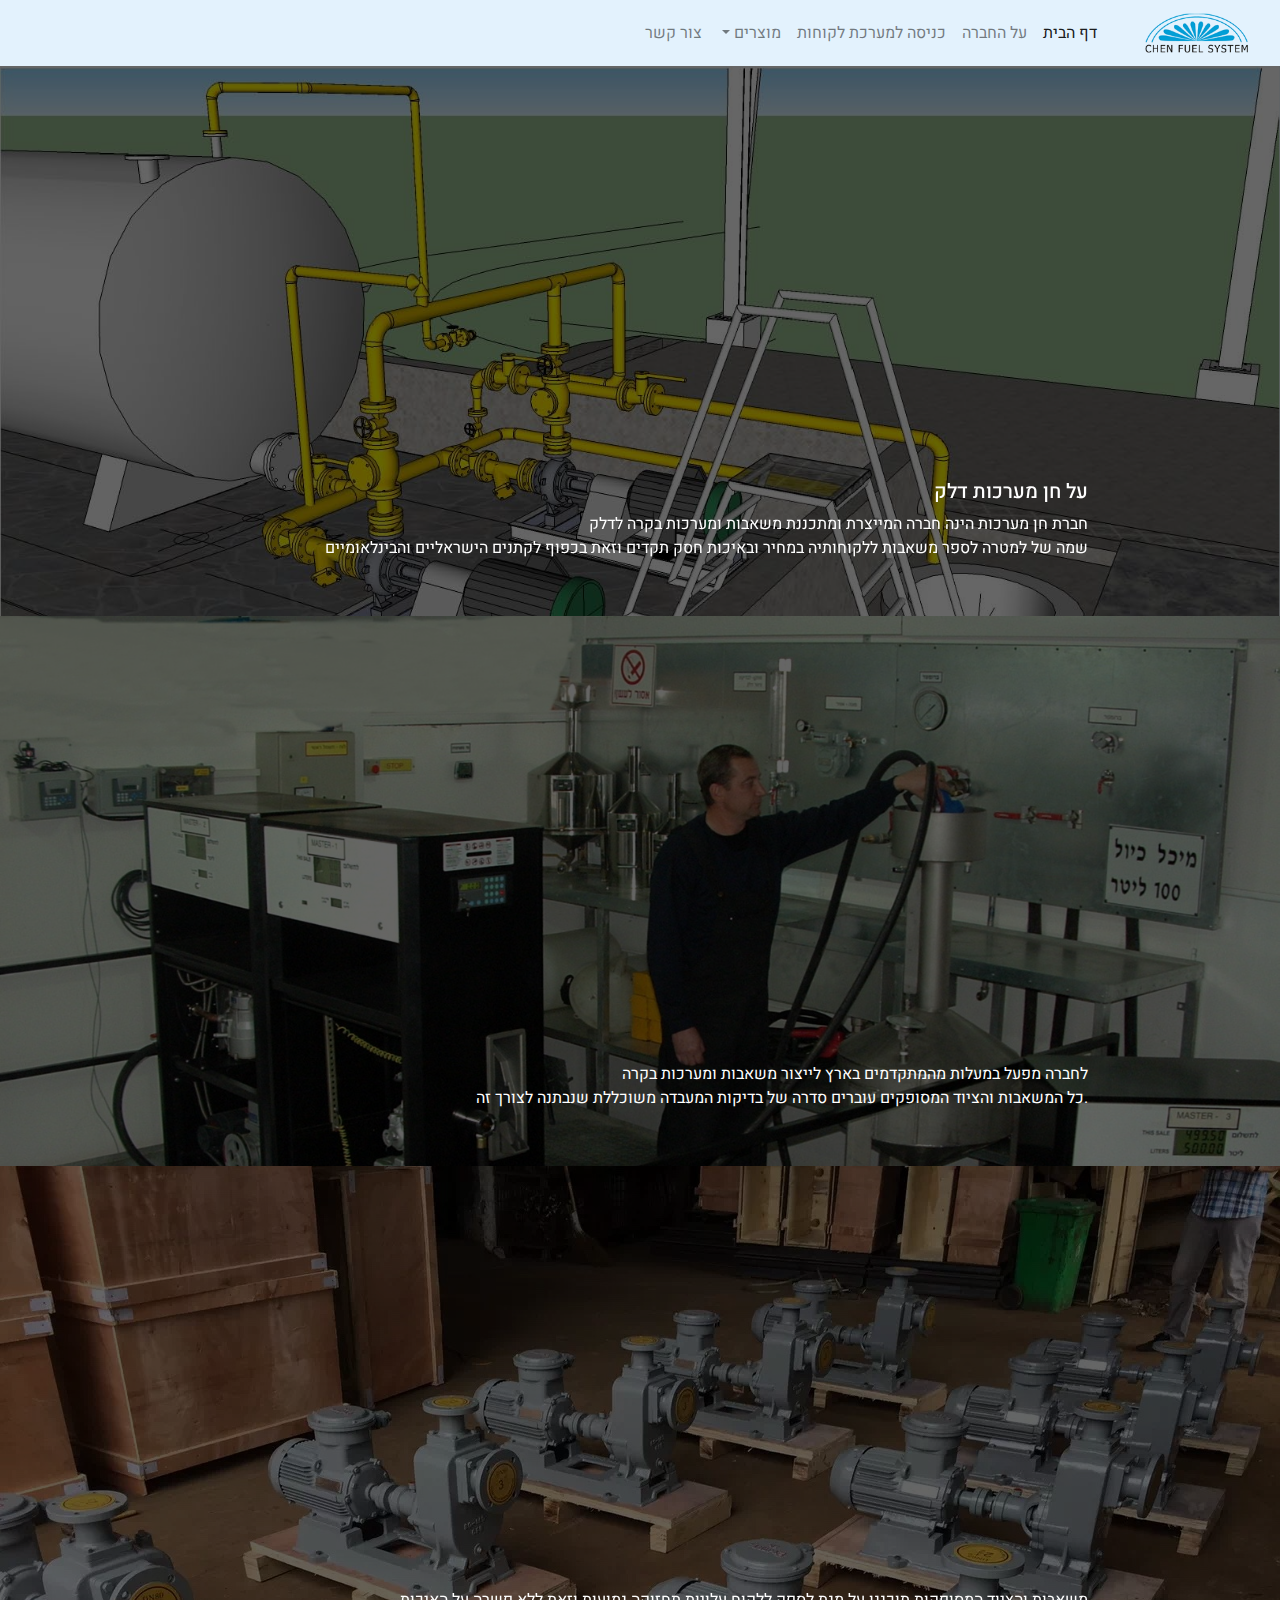
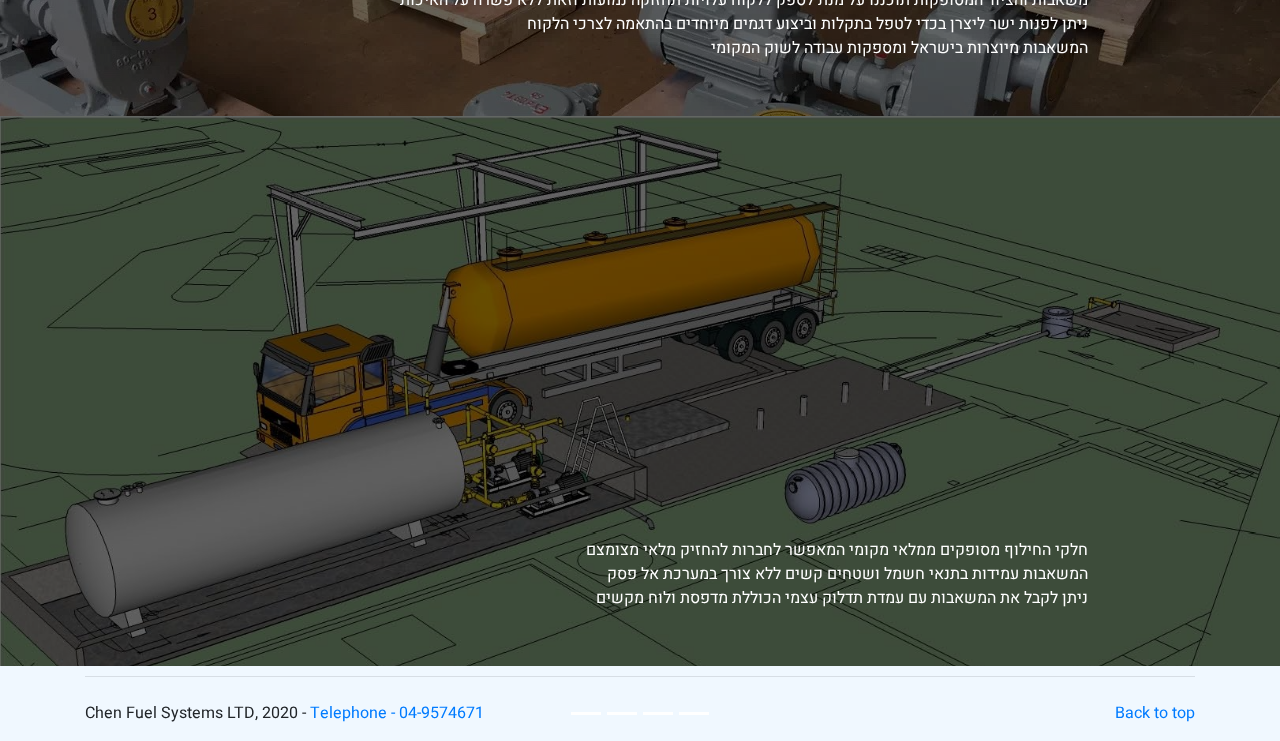
<file: about.html>
<!doctype html>
<html lang="en">
<head>
  <meta charset="utf-8">
  <title>Chen Fuel Systems LTD - Contact Us</title>
  <link rel="icon" href="source/images/cfsLogo.png">
  <meta name="description" content="des">
  <meta name="author" content="Chen Fuel Systems">
  <meta name="viewport" content="width=device-width, initial-scale=1, maximum-scale=1, user-scalable=no">
  <script src="https://code.jquery.com/jquery-3.3.1.slim.min.js" integrity="sha384-q8i/X+965DzO0rT7abK41JStQIAqVgRVzpbzo5smXKp4YfRvH+8abtTE1Pi6jizo" crossorigin="anonymous"></script>
  <script src="https://cdnjs.cloudflare.com/ajax/libs/popper.js/1.14.7/umd/popper.min.js" integrity="sha384-UO2eT0CpHqdSJQ6hJty5KVphtPhzWj9WO1clHTMGa3JDZwrnQq4sF86dIHNDz0W1" crossorigin="anonymous"></script>
  <script src="https://stackpath.bootstrapcdn.com/bootstrap/4.3.1/js/bootstrap.min.js" integrity="sha384-JjSmVgyd0p3pXB1rRibZUAYoIIy6OrQ6VrjIEaFf/nJGzIxFDsf4x0xIM+B07jRM" crossorigin="anonymous"></script>
  <link rel ="stylesheet" type="text/css" href="source/css/index.css">
  <link href="https://fonts.googleapis.com/css2?family=Heebo&display=swap" rel="stylesheet">
  <link rel="stylesheet" href="https://maxcdn.bootstrapcdn.com/bootstrap/4.0.0/css/bootstrap.min.css" integrity="sha384-Gn5384xqQ1aoWXA+058RXPxPg6fy4IWvTNh0E263XmFcJlSAwiGgFAW/dAiS6JXm" crossorigin="anonymous">
</head>
  <body style="background-color: aliceblue;">
    
    <main role = "main">
      <nav class="navbar navbar-expand-lg navbar navbar-light" style="background-color: #e3f2fd;">
         <button class="navbar-toggler" type="button" data-toggle="collapse" data-target="#navbarSupportedContent" aria-controls="navbarSupportedContent" aria-expanded="false" aria-label="Toggle navigation">
           <span class="navbar-toggler-icon"></span>
         </button>
         <div class="collapse navbar-collapse" id="navbarSupportedContent">
           <ul class="navbar-nav mr-auto w-100 order-3" style = "direction: rtl;" >
             <li class="nav-item active">
               <a class="nav-link" href="index.html">דף הבית <span class="sr-only">(current)</span></a>
             </li>
             <li class="nav-item">
               <a class="nav-link" href="about.html">על החברה</a>
             </li>
             <li class="nav-item">
               <a class="nav-link" href="http://www.vendterminal.com:18000/Fuel-System/login.aspx">כניסה למערכת לקוחות</a>
             </li>
             <li class="nav-item dropdown">
               <a class="nav-link dropdown-toggle" href="#" id="navbarDropdown" role="button" data-toggle="dropdown" aria-haspopup="true" aria-expanded="false">
                 מוצרים
               </a>
               <div class="dropdown-menu" aria-labelledby="navbarDropdown">
                <a class="dropdown-item" href="orihaPage.html">מיכלי אוריאה</a>
                <a class="dropdown-item" href="adBlue.html">מיכלי AdBlue</a>
                <a class="dropdown-item" href="fuelPumps.html">משאבות לדלק</a>
                <a class="dropdown-item" href="fuelPulley.html">גלגלות</a>
                <a class="dropdown-item" href="#">מיכלי אוריאה</a>
                 <div class="dropdown-divider"></div>
               </div>
             </li>
 
             <li class="nav-item">
               <a class="nav-link" href="contactHebrew.html">צור קשר</a>
             </li>
           </ul>
         </div>
         <a class="navbar-brand" href="#"><img src = "source/images/cfsLogo.png" style = "width: 200p; height: 40px;"></a>
       </nav>


       <div id="carouselExampleIndicators" class="carousel slide" data-ride="carousel">
        <ol class="carousel-indicators">
          <li data-target="#carouselExampleIndicators" data-slide-to="0" class="active"></li>
          <li data-target="#carouselExampleIndicators" data-slide-to="1"></li>
          <li data-target="#carouselExampleIndicators" data-slide-to="2"></li>
          <li data-target="#carouselExampleIndicators" data-slide-to="3"></li>
        </ol>
        <div class="carousel-inner">          
        <div class="carousel-item active">
          <div class="black-overlay"></div>
          <img class="d-block w-100" src="source/homeImages/pic1.png" style = " object-fit: cover;" alt="Second slide">
          <div class = "carousel-caption text-right d-md-block">
            <h5>על חן מערכות דלק</h5>
            <p>חברת חן מערכות הינה חברה המייצרת ומתכננת משאבות ומערכות בקרה לדלק<br>
            שמה של למטרה לספר משאבות ללקוחותיה במחיר ובאיכות חסק תקדים וזאת בכפוף לקתנים הישראליים והבינלאומיים
            </p>
          </div>
        </div>
        
        <div id="carouselExampleIndicators" class="carousel slide" data-ride="carousel">
          <ol class="carousel-indicators">
            <li data-target="#carouselExampleIndicators" data-slide-to="0" class="active"></li>
            <li data-target="#carouselExampleIndicators" data-slide-to="1"></li>
            <li data-target="#carouselExampleIndicators" data-slide-to="2"></li>
            <li data-target="#carouselExampleIndicators" data-slide-to="3"></li>
          </ol>
          <div class="carousel-inner">             
          <div class="carousel-item active">
            <div class="black-overlay"></div>
            <img class="d-block w-100" src="source/homeImages/pic6.jpg" style = " object-fit: cover;" alt="Second slide">
            <div class = "carousel-caption text-right d-md-block">
              <p>לחברה מפעל במעלות מהמתקדמים בארץ לייצור משאבות ומערכות בקרה<br>
              כל המשאבות והציוד המסופקים עוברים סדרה של בדיקות המעבדה משוכללת שנבתנה לצורך זה.
              </p>
            </div>
          </div>

          <div id="carouselExampleIndicators" class="carousel slide" data-ride="carousel">
            <ol class="carousel-indicators">
              <li data-target="#carouselExampleIndicators" data-slide-to="0" class="active"></li>
              <li data-target="#carouselExampleIndicators" data-slide-to="1"></li>
              <li data-target="#carouselExampleIndicators" data-slide-to="2"></li>
              <li data-target="#carouselExampleIndicators" data-slide-to="3"></li>
            </ol>
            <div class="carousel-inner">              
              <div class="carousel-item active">
                <div class="black-overlay"></div>
                <img class="d-block w-100" src="source/productPictures/FuelPumps/banner.JPG" style = " object-fit: cover;" alt="Second slide">
                <div class = "carousel-caption text-right d-md-block">
                  <p>משאבות והציוד המסופקות תוכננו על מנת לספק ללקוח עלויות תחזוקה נמועות וזאת ללא פשרה על האיכות<br>
                  ניתן לפנות ישר ליצרן בכדי לטפל בתקלות וביצוע דגמים מיוחדים בהתאמה לצרכי הלקוח<br>
                  המשאבות מיוצרות בישראל ומספקות עבודה לשוק המקומי
                  </p>
                </div>
            </div>
            <div id="carouselExampleIndicators" class="carousel slide" data-ride="carousel">
              <ol class="carousel-indicators">
                <li data-target="#carouselExampleIndicators" data-slide-to="0" class="active"></li>
                <li data-target="#carouselExampleIndicators" data-slide-to="1"></li>
                <li data-target="#carouselExampleIndicators" data-slide-to="2"></li>
                <li data-target="#carouselExampleIndicators" data-slide-to="3"></li>
              </ol>
              <div class="carousel-inner">              
                <div class="carousel-item active">
                  <div class="black-overlay"></div>
                  <img class="d-block w-100" src="source/homeImages/pic4.jpg" style = " object-fit: cover;" alt="Second slide">
                  <div class = "carousel-caption text-right d-md-block">
                    <p>חלקי החילוף מסופקים ממלאי מקומי המאפשר לחברות להחזיק מלאי מצומצם<br>
                    המשאבות עמידות בתנאי חשמל ושטחים קשים ללא צורך במערכת אל פסק<br>
                    ניתן לקבל את המשאבות עם עמדת תדלוק עצמי הכוללת מדפסת ולוח מקשים
                    </p>
                  </div>
            </div>
        
          <footer class="container" style="margin-top:10px ;" id = "webFooter">
            <hr class="featurette-divider mb-4">
            <p class="float-right">
              <a href ="#">Back to top</a>
            </p>
            <p>
              Chen Fuel Systems LTD, 2020 - 
              <a href = "tel:04-9574671">Telephone - 04-9574671</a>               
            </p>
        </div>
      </footer>
    </main>
    <style>
      body {
        font-family: 'Heebo', sans-serif;
      }
    </style>
  </body>
  <script src="source/index.js"></script>
</html>
</file>
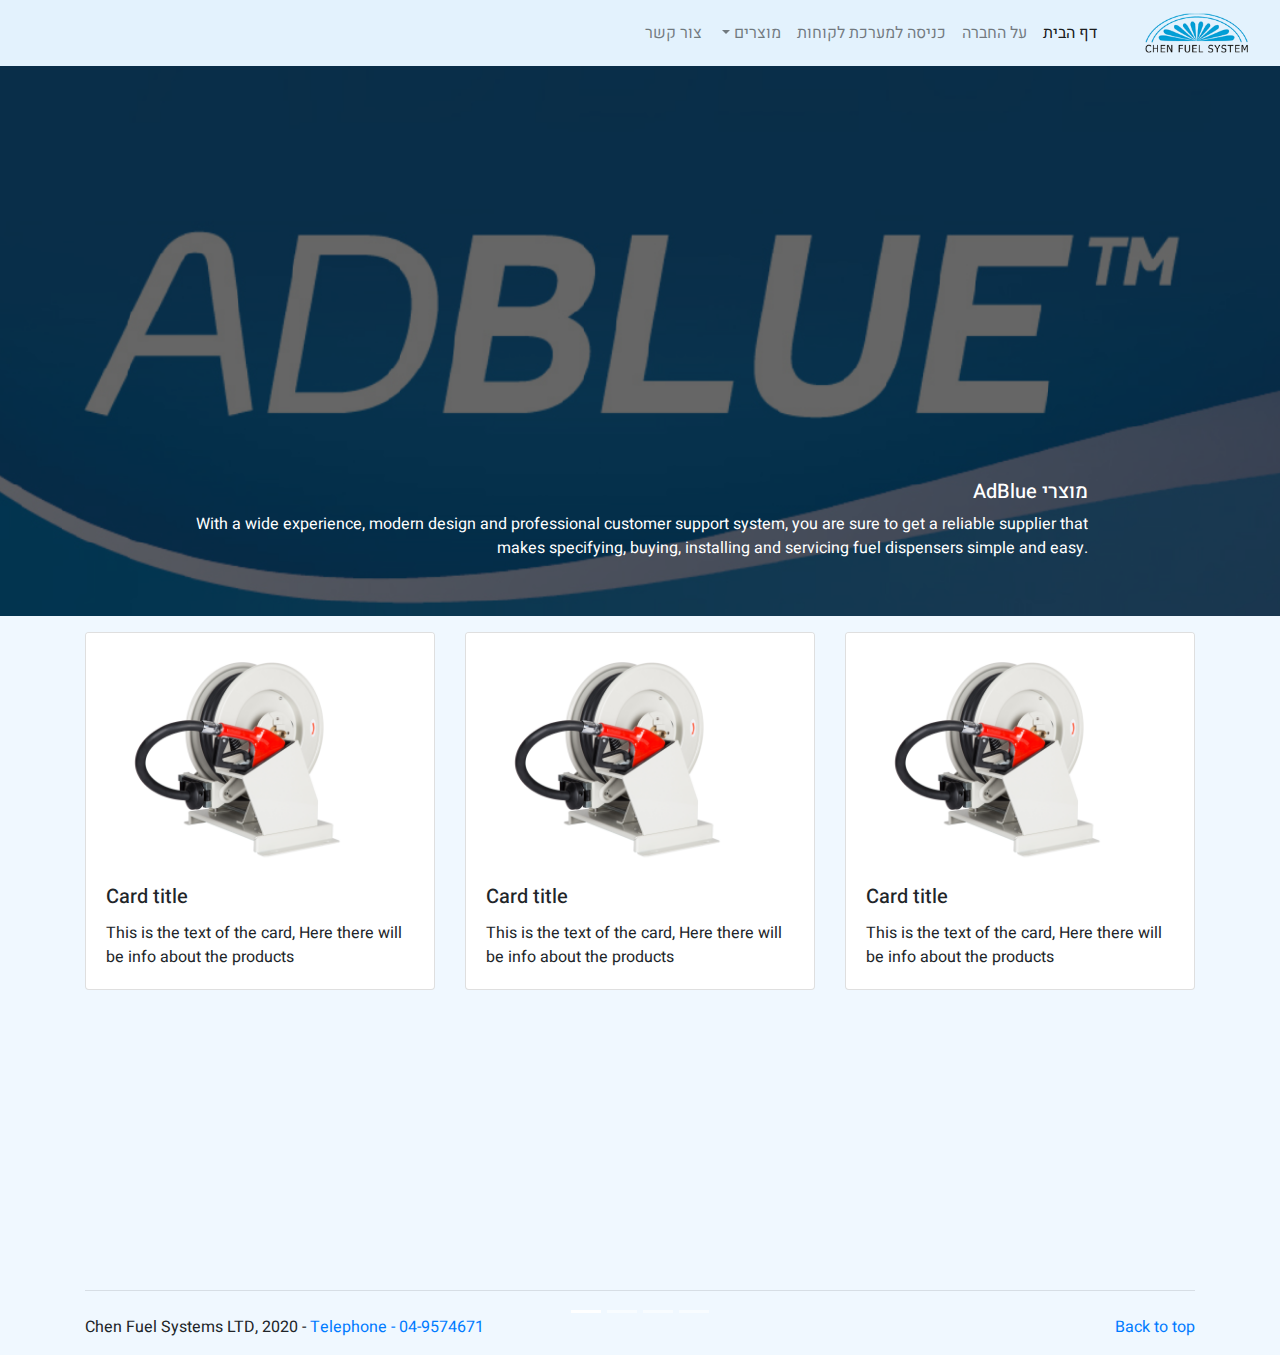
<file: adBlue.html>
<!doctype html>
<html lang="en">
<head>
  <meta charset="utf-8">
  <title>Chen Fuel Systems LTD - Contact Us</title>
  <link rel="icon" href="source/images/cfsLogo.png">
  <meta name="description" content="des">
  <meta name="author" content="Chen Fuel Systems">
  <meta name="viewport" content="width=device-width, initial-scale=1, maximum-scale=1, user-scalable=no">
  <script src="https://code.jquery.com/jquery-3.3.1.slim.min.js" integrity="sha384-q8i/X+965DzO0rT7abK41JStQIAqVgRVzpbzo5smXKp4YfRvH+8abtTE1Pi6jizo" crossorigin="anonymous"></script>
  <script src="https://cdnjs.cloudflare.com/ajax/libs/popper.js/1.14.7/umd/popper.min.js" integrity="sha384-UO2eT0CpHqdSJQ6hJty5KVphtPhzWj9WO1clHTMGa3JDZwrnQq4sF86dIHNDz0W1" crossorigin="anonymous"></script>
  <script src="https://stackpath.bootstrapcdn.com/bootstrap/4.3.1/js/bootstrap.min.js" integrity="sha384-JjSmVgyd0p3pXB1rRibZUAYoIIy6OrQ6VrjIEaFf/nJGzIxFDsf4x0xIM+B07jRM" crossorigin="anonymous"></script>
  <link rel ="stylesheet" type="text/css" href="source/css/index.css">
  <link href="https://fonts.googleapis.com/css2?family=Heebo&display=swap" rel="stylesheet">
  <link rel="stylesheet" href="https://maxcdn.bootstrapcdn.com/bootstrap/4.0.0/css/bootstrap.min.css" integrity="sha384-Gn5384xqQ1aoWXA+058RXPxPg6fy4IWvTNh0E263XmFcJlSAwiGgFAW/dAiS6JXm" crossorigin="anonymous">
</head>
  <body style="background-color: aliceblue;">
    
    <main role = "main">
      <nav class="navbar navbar-expand-lg navbar navbar-light" style="background-color: #e3f2fd;">
         <button class="navbar-toggler" type="button" data-toggle="collapse" data-target="#navbarSupportedContent" aria-controls="navbarSupportedContent" aria-expanded="false" aria-label="Toggle navigation">
           <span class="navbar-toggler-icon"></span>
         </button>
         <div class="collapse navbar-collapse" id="navbarSupportedContent">
           <ul class="navbar-nav mr-auto w-100 order-3" style = "direction: rtl;" >
             <li class="nav-item active">
               <a class="nav-link" href="index.html">דף הבית <span class="sr-only">(current)</span></a>
             </li>
             <li class="nav-item">
               <a class="nav-link" href="about.html">על החברה</a>
             </li>
             <li class="nav-item">
               <a class="nav-link" href="http://www.vendterminal.com:18000/Fuel-System/login.aspx">כניסה למערכת לקוחות</a>
             </li>
             <li class="nav-item dropdown">
               <a class="nav-link dropdown-toggle" href="#" id="navbarDropdown" role="button" data-toggle="dropdown" aria-haspopup="true" aria-expanded="false">
                 מוצרים
               </a>
               <div class="dropdown-menu" aria-labelledby="navbarDropdown">
                <a class="dropdown-item" href="orihaPage.html">מיכלי אוריאה</a>
                <a class="dropdown-item" href="adBlue.html">מיכלי AdBlue</a>
                <a class="dropdown-item" href="fuelPumps.html">משאבות לדלק</a>
                <a class="dropdown-item" href="fuelPulley.html">גלגלות</a>
                <a class="dropdown-item" href="#">מיכלי אוריאה</a>
                 <div class="dropdown-divider"></div>
               </div>
             </li>
 
             <li class="nav-item">
               <a class="nav-link" href="contactHebrew.html">צור קשר</a>
             </li>
           </ul>
         </div>
         <a class="navbar-brand" href="#"><img src = "source/images/cfsLogo.png" style = "width: 200p; height: 40px;"></a>
       </nav>
       <div id="carouselExampleIndicators" class="carousel slide" data-ride="carousel">
        <ol class="carousel-indicators">
          <li data-target="#carouselExampleIndicators" data-slide-to="0" class="active"></li>
          <li data-target="#carouselExampleIndicators" data-slide-to="1"></li>
          <li data-target="#carouselExampleIndicators" data-slide-to="2"></li>
          <li data-target="#carouselExampleIndicators" data-slide-to="3"></li>
        </ol>
        <div class="carousel-inner">
          
          <div class="carousel-item active">
            <div class="black-overlay"></div>
            <img class="d-block w-100" src="source/images/adBlue.png" style = " object-fit: cover;" alt="Second slide">
            <div class = "carousel-caption text-right d-md-block">
              <h5>AdBlue מוצרי</h5>
              <p>With a wide experience, modern design and professional customer support system,
                you are sure to get a reliable supplier that makes specifying, buying, installing
                and servicing fuel dispensers simple and easy.</p>
            </div>
          </div>
      
          
        </div>

       <div class = "container">
         <div class="card-deck mt-3">
            <div class="card">
              <img src="source/productPictures/FuelPulley/pic2.jpg" class="card-img-top">
              <div class="card-body">
                <h5 class="card-title">Card title</h5>
                <p class="card-text">This is the text of the card, Here there will be info about the products</p>
              </div>
            </div>
            <div class="card">
              <img src="source/productPictures/FuelPulley/pic2.jpg" class="card-img-top">
              <div class="card-body">
                <h5 class="card-title">Card title</h5>
                <p class="card-text">This is the text of the card, Here there will be info about the products</p>
              </div>
            </div>
            <div class="card">
              <img src="source/productPictures/FuelPulley/pic2.jpg" class="card-img-top" >
              <div class="card-body">
                <h5 class="card-title">Card title</h5>
                <p class="card-text">This is the text of the card, Here there will be info about the products</p>
              </div>
            </div>
          </div>
      </div>
      
      
        
          <footer class="container" style="margin-top:300px ;" id = "webFooter">
            <hr class="featurette-divider mb-4">
            <p class="float-right">
              <a href ="#">Back to top</a>
            </p>
            <p>
              Chen Fuel Systems LTD, 2020 - 
              <a href = "tel:04-9574671">Telephone - 04-9574671</a>               
            </p>
        </div>
      </footer>
    </main>
    <style>
      body {
        font-family: 'Heebo', sans-serif;
      }
    </style>
  </body>
  <script src="source/index.js"></script>
</html>
</file>
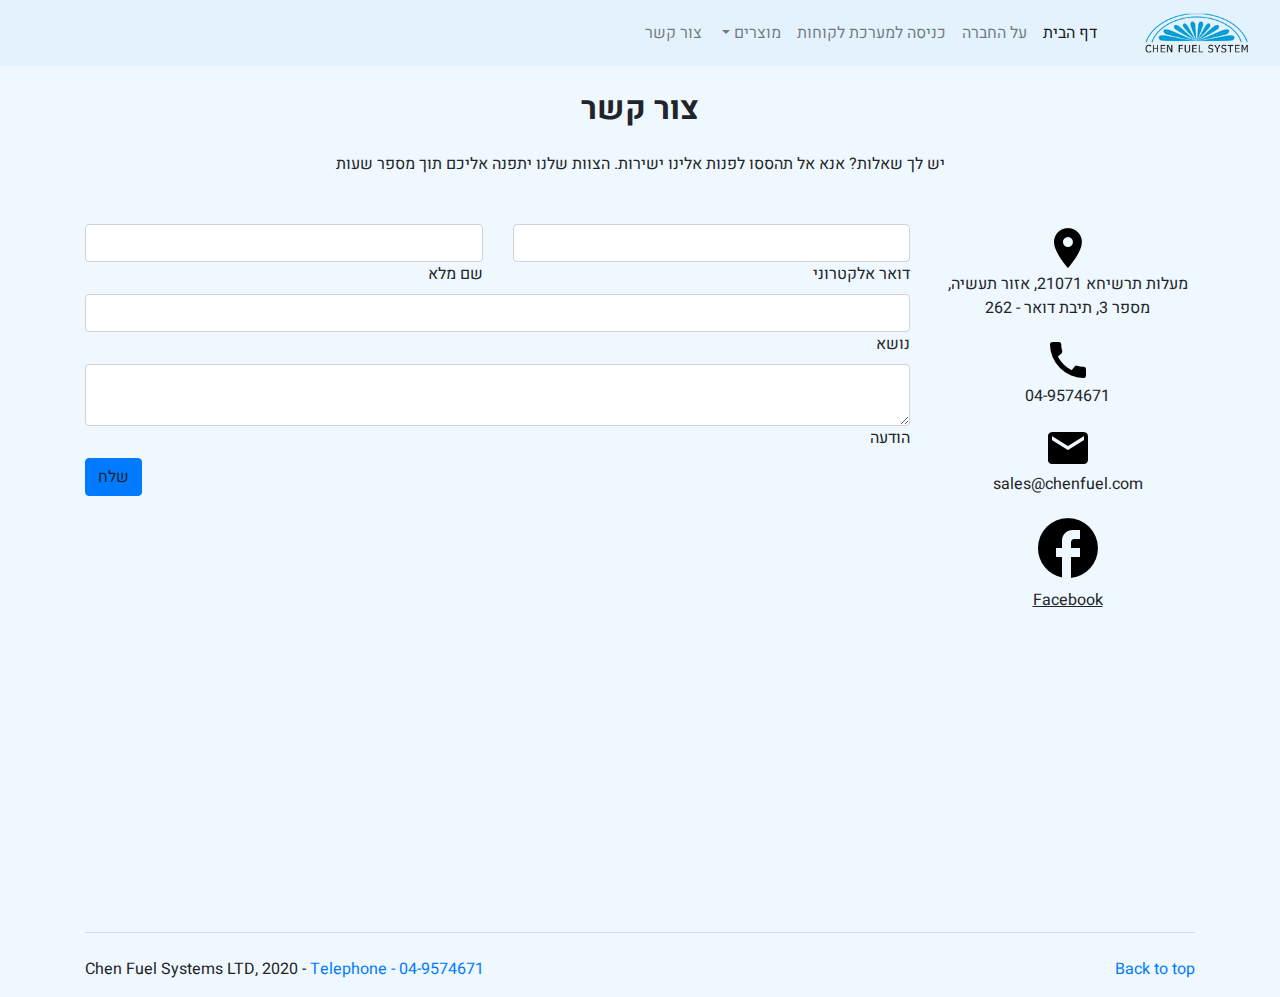
<file: contactHebrew.html>
<!doctype html>
<html lang="en">
<head>
  <meta charset="utf-8">
  <title>Chen Fuel Systems LTD - Contact Us</title>
  <link rel="icon" href="source/images/cfsLogo.png">
  <meta name="description" content="des">
  <meta name="author" content="Chen Fuel Systems">
  <meta name="viewport" content="width=device-width, initial-scale=1, maximum-scale=1, user-scalable=no">
  <script src="https://code.jquery.com/jquery-3.3.1.slim.min.js" integrity="sha384-q8i/X+965DzO0rT7abK41JStQIAqVgRVzpbzo5smXKp4YfRvH+8abtTE1Pi6jizo" crossorigin="anonymous"></script>
  <script src="https://cdnjs.cloudflare.com/ajax/libs/popper.js/1.14.7/umd/popper.min.js" integrity="sha384-UO2eT0CpHqdSJQ6hJty5KVphtPhzWj9WO1clHTMGa3JDZwrnQq4sF86dIHNDz0W1" crossorigin="anonymous"></script>
  <script src="https://stackpath.bootstrapcdn.com/bootstrap/4.3.1/js/bootstrap.min.js" integrity="sha384-JjSmVgyd0p3pXB1rRibZUAYoIIy6OrQ6VrjIEaFf/nJGzIxFDsf4x0xIM+B07jRM" crossorigin="anonymous"></script>
  <link rel ="stylesheet" type="text/css" href="source/css/index.css">
  <link href="https://fonts.googleapis.com/css2?family=Heebo&display=swap" rel="stylesheet">
  <link rel="stylesheet" href="https://maxcdn.bootstrapcdn.com/bootstrap/4.0.0/css/bootstrap.min.css" integrity="sha384-Gn5384xqQ1aoWXA+058RXPxPg6fy4IWvTNh0E263XmFcJlSAwiGgFAW/dAiS6JXm" crossorigin="anonymous">
</head>
  <body style="background-color: aliceblue;">
    
    <main role = "main">
      <nav class="navbar navbar-expand-lg navbar navbar-light" style="background-color: #e3f2fd;">
         <button class="navbar-toggler" type="button" data-toggle="collapse" data-target="#navbarSupportedContent" aria-controls="navbarSupportedContent" aria-expanded="false" aria-label="Toggle navigation">
           <span class="navbar-toggler-icon"></span>
         </button>
         <div class="collapse navbar-collapse" id="navbarSupportedContent">
           <ul class="navbar-nav mr-auto w-100 order-3" style = "direction: rtl;" >
             <li class="nav-item active">
               <a class="nav-link" href="index.html">דף הבית <span class="sr-only">(current)</span></a>
             </li>
             <li class="nav-item">
               <a class="nav-link" href="about.html">על החברה</a>
             </li>
             <li class="nav-item">
               <a class="nav-link" href="http://www.vendterminal.com:18000/Fuel-System/login.aspx">כניסה למערכת לקוחות</a>
             </li>
             <li class="nav-item dropdown">
               <a class="nav-link dropdown-toggle" href="#" id="navbarDropdown" role="button" data-toggle="dropdown" aria-haspopup="true" aria-expanded="false">
                 מוצרים
               </a>
               <div class="dropdown-menu" aria-labelledby="navbarDropdown">
                <a class="dropdown-item" href="orihaPage.html">מיכלי אוריאה</a>
                <a class="dropdown-item" href="adBlue.html">מיכלי AdBlue</a>
                <a class="dropdown-item" href="fuelPumps.html">משאבות לדלק</a>
                <a class="dropdown-item" href="fuelPulley.html">גלגלות</a>
                <a class="dropdown-item" href="#">מיכלי אוריאה</a>
                 <div class="dropdown-divider"></div>
               </div>
             </li>
 
             <li class="nav-item">
               <a class="nav-link" href="contactHebrew.html">צור קשר</a>
             </li>
           </ul>
         </div>
         <a class="navbar-brand" href="#"><img src = "source/images/cfsLogo.png" style = "width: 200p; height: 40px;"></a>
       </nav>
      
      <div class = "container">

            <h2 class="h1-responsive font-weight-bold text-center my-4">צור קשר</h2>
            <p class="text-center w-responsive mx-auto mb-5">יש לך שאלות? אנא אל תהססו לפנות אלינו ישירות. הצוות שלנו יתפנה אליכם תוך מספר שעות</p>
            <div class="row">
                <div class="col-md-9 mb-md-0 mb-5">
                    <form id="contact-form" name="contact-form">
                        <div class="row">
                            <div class="col-md-6">
                                <div class="md-form mb-0 text-right">
                                    <input type="text" id="name" name="name" class="form-control">
                                    <label for="name" class="">שם מלא</label>
                                </div>
                            </div>

                            <div class="col-md-6">
                                <div class="md-form mb-0 text-right">
                                    <input type="text" id="email" name="email" class="form-control">
                                    <label for="email" class="">דואר אלקטרוני</label>
                                </div>
                            </div>
                        </div>
                        <div class="row">
                            <div class="col-md-12">
                                <div class="md-form mb-0 text-right">
                                    <input type="text" id="subject" name="subject" class="form-control">
                                    <label for="subject" class="">נושא</label>
                                </div>
                            </div>
                        </div>
                        <div class="row">
                            <div class="col-md-12">
                                <div class="md-form text-right">
                                    <textarea type="text" id="message" name="message" rows="2" class="form-control md-textarea"></textarea>
                                    <label for="message">הודעה</label>
                                </div>
                            </div>
                        </div>
                    </form>
                    <div class="text-center text-md-left">
                        <a class="btn btn-primary">שלח</a>
                    </div>
                    <div class="status"></div>
                </div>
                <div class="col-md-3 text-center">
                    <ul class="list-unstyled mb-0">
                        <li><i class="fas fa-2x"></i>
                            <img src="source/icons/loc.png" >
                            <p>
                              מעלות תרשיחא 21071, אזור תעשיה, מספר 3, תיבת דואר - 262</p>
                        </li>
        
                        <li><i class="fas mt-4 fa-2x"></i>
                            <img src="source/icons/phone.png">
                            <p>04-9574671</p>
                        </li>
        
                        <li><i class="fas mt-4 fa-2x"></i>
                            <img src="source/icons/email.png">
                            <p>sales@chenfuel.com</p>
                        </li>
                        <li><i class="fas mt-4 fa-2x"></i>
                           <img src = "source/icons/test.png">
                           <p><a class="dropdown-item" href = "https://www.facebook.com/%D7%97%D7%9F-%D7%9E%D7%A2%D7%A8%D7%9B%D7%95%D7%AA-%D7%93%D7%9C%D7%A7-%D7%A2%D7%9E-1745335175536330"><u>Facebook</u></a></p>
                        </li>
                    </ul>
                </div>
            </div>  
    </div>
        
          <footer class="container" style="margin-top:300px ;" id = "webFooter">
            <hr class="featurette-divider mb-4">
            <p class="float-right">
              <a href ="#">Back to top</a>
            </p>
            <p>
              Chen Fuel Systems LTD, 2020 - 
              <a href = "tel:04-9574671">Telephone - 04-9574671</a>               
            </p>
        </div>
      </footer>
    </main>
    <style>
      body {
        font-family: 'Heebo', sans-serif;
      }
    </style>
  </body>
  <script src="source/index.js"></script>
</html>
</file>
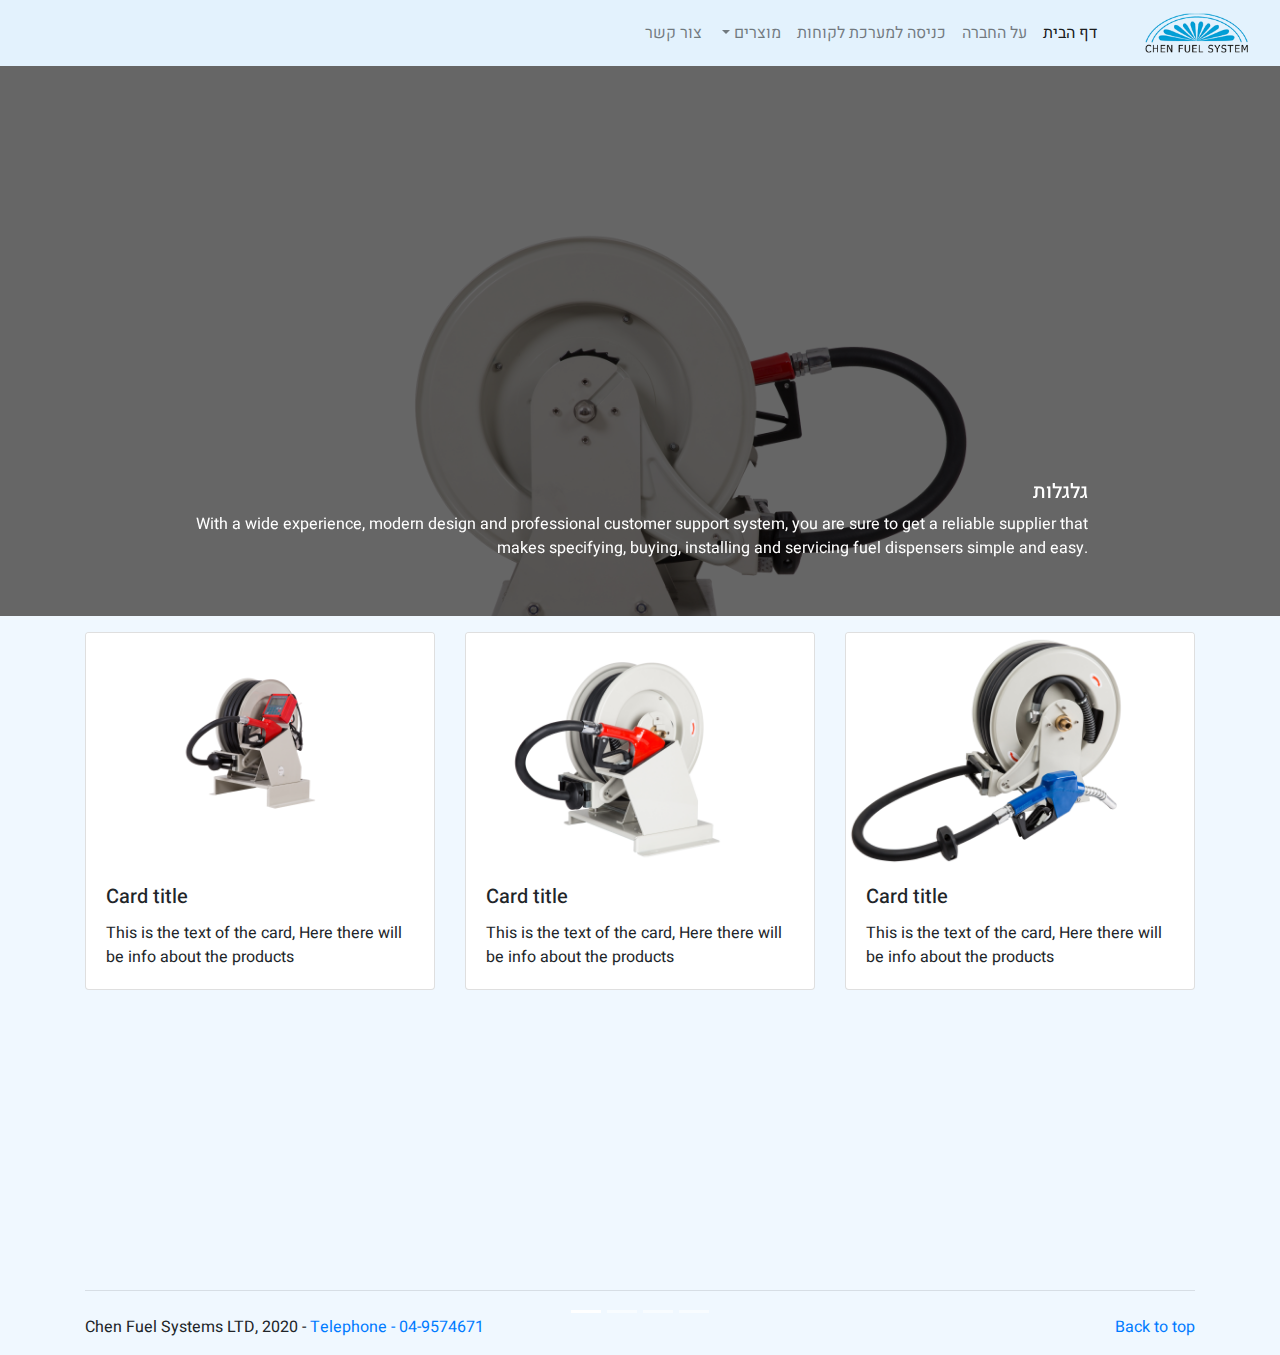
<file: fuelPulley.html>
<!doctype html>
<html lang="en">
<head>
  <meta charset="utf-8">
  <title>Chen Fuel Systems LTD - Contact Us</title>
  <link rel="icon" href="source/images/cfsLogo.png">
  <meta name="description" content="des">
  <meta name="author" content="Chen Fuel Systems">
  <meta name="viewport" content="width=device-width, initial-scale=1, maximum-scale=1, user-scalable=no">
  <script src="https://code.jquery.com/jquery-3.3.1.slim.min.js" integrity="sha384-q8i/X+965DzO0rT7abK41JStQIAqVgRVzpbzo5smXKp4YfRvH+8abtTE1Pi6jizo" crossorigin="anonymous"></script>
  <script src="https://cdnjs.cloudflare.com/ajax/libs/popper.js/1.14.7/umd/popper.min.js" integrity="sha384-UO2eT0CpHqdSJQ6hJty5KVphtPhzWj9WO1clHTMGa3JDZwrnQq4sF86dIHNDz0W1" crossorigin="anonymous"></script>
  <script src="https://stackpath.bootstrapcdn.com/bootstrap/4.3.1/js/bootstrap.min.js" integrity="sha384-JjSmVgyd0p3pXB1rRibZUAYoIIy6OrQ6VrjIEaFf/nJGzIxFDsf4x0xIM+B07jRM" crossorigin="anonymous"></script>
  <link rel ="stylesheet" type="text/css" href="source/css/index.css">
  <link href="https://fonts.googleapis.com/css2?family=Heebo&display=swap" rel="stylesheet">
  <link rel="stylesheet" href="https://maxcdn.bootstrapcdn.com/bootstrap/4.0.0/css/bootstrap.min.css" integrity="sha384-Gn5384xqQ1aoWXA+058RXPxPg6fy4IWvTNh0E263XmFcJlSAwiGgFAW/dAiS6JXm" crossorigin="anonymous">
</head>
  <body style="background-color: aliceblue;">
    
    <main role = "main">
      <nav class="navbar navbar-expand-lg navbar navbar-light" style="background-color: #e3f2fd;">
         <button class="navbar-toggler" type="button" data-toggle="collapse" data-target="#navbarSupportedContent" aria-controls="navbarSupportedContent" aria-expanded="false" aria-label="Toggle navigation">
           <span class="navbar-toggler-icon"></span>
         </button>
         <div class="collapse navbar-collapse" id="navbarSupportedContent">
           <ul class="navbar-nav mr-auto w-100 order-3" style = "direction: rtl;" >
             <li class="nav-item active">
               <a class="nav-link" href="index.html">דף הבית <span class="sr-only">(current)</span></a>
             </li>
             <li class="nav-item">
               <a class="nav-link" href="about.html">על החברה</a>
             </li>
             <li class="nav-item">
               <a class="nav-link" href="http://www.vendterminal.com:18000/Fuel-System/login.aspx">כניסה למערכת לקוחות</a>
             </li>
             <li class="nav-item dropdown">
               <a class="nav-link dropdown-toggle" href="#" id="navbarDropdown" role="button" data-toggle="dropdown" aria-haspopup="true" aria-expanded="false">
                 מוצרים
               </a>
               <div class="dropdown-menu" aria-labelledby="navbarDropdown">
                <a class="dropdown-item" href="orihaPage.html">מיכלי אוריאה</a>
                <a class="dropdown-item" href="adBlue.html">מיכלי AdBlue</a>
                <a class="dropdown-item" href="fuelPumps.html">משאבות לדלק</a>
                <a class="dropdown-item" href="fuelPulley.html">גלגלות</a>
                <a class="dropdown-item" href="#">מיכלי אוריאה</a>
                 <div class="dropdown-divider"></div>
               </div>
             </li>
 
             <li class="nav-item">
               <a class="nav-link" href="contactHebrew.html">צור קשר</a>
             </li>
           </ul>
         </div>
         <a class="navbar-brand" href="#"><img src = "source/images/cfsLogo.png" style = "width: 200p; height: 40px;"></a>
       </nav>
       <div id="carouselExampleIndicators" class="carousel slide" data-ride="carousel">
        <ol class="carousel-indicators">
          <li data-target="#carouselExampleIndicators" data-slide-to="0" class="active"></li>
          <li data-target="#carouselExampleIndicators" data-slide-to="1"></li>
          <li data-target="#carouselExampleIndicators" data-slide-to="2"></li>
          <li data-target="#carouselExampleIndicators" data-slide-to="3"></li>
        </ol>
        <div class="carousel-inner">
          
          <div class="carousel-item active">
            <div class="black-overlay"></div>
            <img class="d-block w-100" src="source/productPictures/FuelPulley/Banner.png" style = "object-fit: cover ;  margin: 100 auto;" alt="Second slide">
            <div class = "carousel-caption text-right d-md-block">
              <h5>גלגלות</h5>
              <p>With a wide experience, modern design and professional customer support system,
                you are sure to get a reliable supplier that makes specifying, buying, installing
                and servicing fuel dispensers simple and easy.</p>
            </div>
          </div>
      
          
        </div>

       <div class = "container">
         <div class="card-deck mt-3">
            <div class="card">
              <img src="source/productPictures/FuelPulley/pic1.png" class="card-img-top">
              <div class="card-body">
                <h5 class="card-title">Card title</h5>
                <p class="card-text">This is the text of the card, Here there will be info about the products</p>
              </div>
            </div>
            <div class="card">
              <img src="source/productPictures/FuelPulley/pic2.jpg" class="card-img-top">
              <div class="card-body">
                <h5 class="card-title">Card title</h5>
                <p class="card-text">This is the text of the card, Here there will be info about the products</p>
              </div>
            </div>
            <div class="card">
              <img src="source/productPictures/FuelPulley/pic3.jpg" class="card-img-top" >
              <div class="card-body">
                <h5 class="card-title">Card title</h5>
                <p class="card-text">This is the text of the card, Here there will be info about the products</p>
              </div>
            </div>
          </div>
      </div>
      
      
        
          <footer class="container" style="margin-top:300px ;" id = "webFooter">
            <hr class="featurette-divider mb-4">
            <p class="float-right">
              <a href ="#">Back to top</a>
            </p>
            <p>
              Chen Fuel Systems LTD, 2020 - 
              <a href = "tel:04-9574671">Telephone - 04-9574671</a>               
            </p>
        </div>
      </footer>
    </main>
    <style>
      body {
        font-family: 'Heebo', sans-serif;
      }
    </style>
  </body>
  <script src="source/index.js"></script>
</html>
</file>
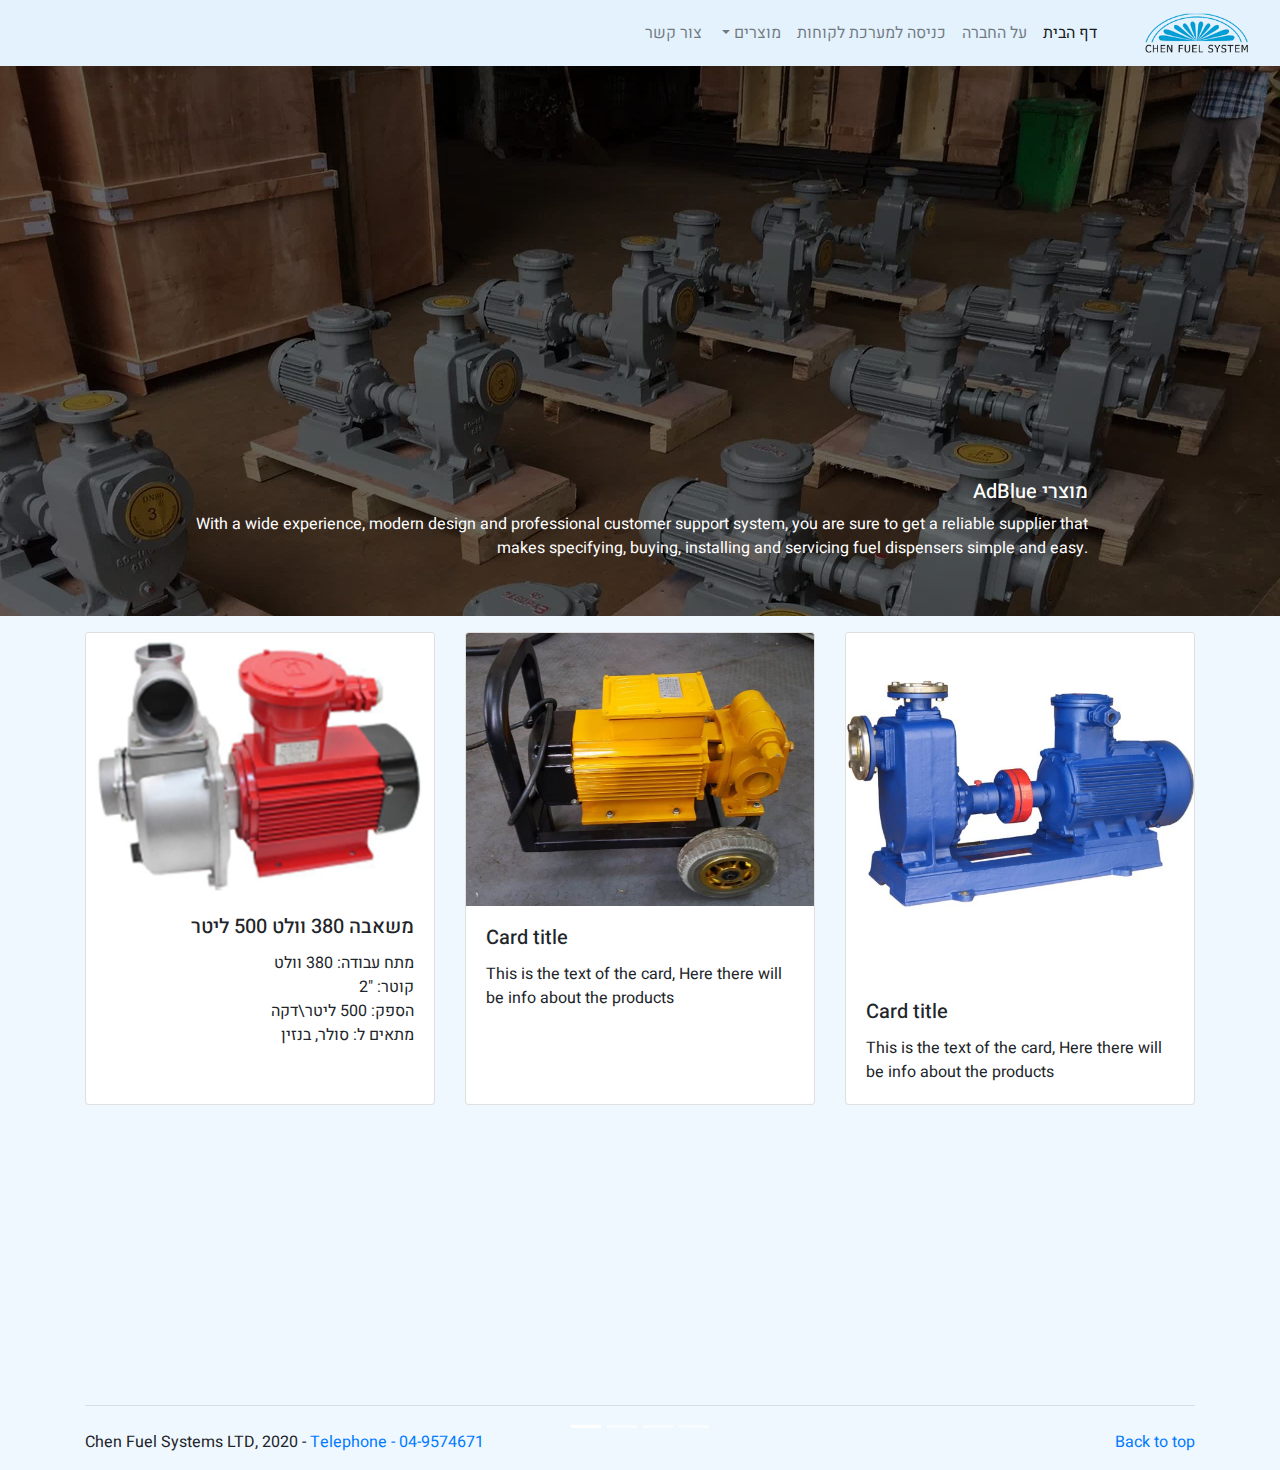
<file: fuelPumps.html>
<!doctype html>
<html lang="en">
<head>
  <meta charset="utf-8">
  <title>Chen Fuel Systems LTD - Contact Us</title>
  <link rel="icon" href="source/images/cfsLogo.png">
  <meta name="description" content="des">
  <meta name="author" content="Chen Fuel Systems">
  <meta name="viewport" content="width=device-width, initial-scale=1, maximum-scale=1, user-scalable=no">
  <script src="https://code.jquery.com/jquery-3.3.1.slim.min.js" integrity="sha384-q8i/X+965DzO0rT7abK41JStQIAqVgRVzpbzo5smXKp4YfRvH+8abtTE1Pi6jizo" crossorigin="anonymous"></script>
  <script src="https://cdnjs.cloudflare.com/ajax/libs/popper.js/1.14.7/umd/popper.min.js" integrity="sha384-UO2eT0CpHqdSJQ6hJty5KVphtPhzWj9WO1clHTMGa3JDZwrnQq4sF86dIHNDz0W1" crossorigin="anonymous"></script>
  <script src="https://stackpath.bootstrapcdn.com/bootstrap/4.3.1/js/bootstrap.min.js" integrity="sha384-JjSmVgyd0p3pXB1rRibZUAYoIIy6OrQ6VrjIEaFf/nJGzIxFDsf4x0xIM+B07jRM" crossorigin="anonymous"></script>
  <link rel ="stylesheet" type="text/css" href="source/css/index.css">
  <link href="https://fonts.googleapis.com/css2?family=Heebo&display=swap" rel="stylesheet">
  <link rel="stylesheet" href="https://maxcdn.bootstrapcdn.com/bootstrap/4.0.0/css/bootstrap.min.css" integrity="sha384-Gn5384xqQ1aoWXA+058RXPxPg6fy4IWvTNh0E263XmFcJlSAwiGgFAW/dAiS6JXm" crossorigin="anonymous">
</head>
  <body style="background-color: aliceblue;">
    
    <main role = "main">
      <nav class="navbar navbar-expand-lg navbar navbar-light" style="background-color: #e3f2fd;">
         <button class="navbar-toggler" type="button" data-toggle="collapse" data-target="#navbarSupportedContent" aria-controls="navbarSupportedContent" aria-expanded="false" aria-label="Toggle navigation">
           <span class="navbar-toggler-icon"></span>
         </button>
         <div class="collapse navbar-collapse" id="navbarSupportedContent">
           <ul class="navbar-nav mr-auto w-100 order-3" style = "direction: rtl;" >
             <li class="nav-item active">
               <a class="nav-link" href="index.html">דף הבית <span class="sr-only">(current)</span></a>
             </li>
             <li class="nav-item">
               <a class="nav-link" href="about.html">על החברה</a>
             </li>
             <li class="nav-item">
               <a class="nav-link" href="http://www.vendterminal.com:18000/Fuel-System/login.aspx">כניסה למערכת לקוחות</a>
             </li>
             <li class="nav-item dropdown">
               <a class="nav-link dropdown-toggle" href="#" id="navbarDropdown" role="button" data-toggle="dropdown" aria-haspopup="true" aria-expanded="false">
                 מוצרים
               </a>
               <div class="dropdown-menu" aria-labelledby="navbarDropdown">
                  <a class="dropdown-item" href="orihaPage.html">מיכלי אוריאה</a>
                  <a class="dropdown-item" href="adBlue.html">מיכלי AdBlue</a>
                  <a class="dropdown-item" href="fuelPumps.html">משאבות לדלק</a>
                  <a class="dropdown-item" href="fuelPulley.html">גלגלות</a>
                  <a class="dropdown-item" href="#">מיכלי אוריאה</a>
                 <div class="dropdown-divider"></div>
               </div>
             </li>
 
             <li class="nav-item">
               <a class="nav-link" href="contactHebrew.html">צור קשר</a>
             </li>
           </ul>
         </div>
         <a class="navbar-brand" href="#"><img src = "source/images/cfsLogo.png" style = "width: 200p; height: 40px;"></a>
       </nav>
       <div id="carouselExampleIndicators" class="carousel slide" data-ride="carousel">
        <ol class="carousel-indicators">
          <li data-target="#carouselExampleIndicators" data-slide-to="0" class="active"></li>
          <li data-target="#carouselExampleIndicators" data-slide-to="1"></li>
          <li data-target="#carouselExampleIndicators" data-slide-to="2"></li>
          <li data-target="#carouselExampleIndicators" data-slide-to="3"></li>
        </ol>
        <div class="carousel-inner">
          
          <div class="carousel-item active">
            <div class="black-overlay"></div>
            <img class="d-block w-100" src="source/productPictures/FuelPumps/banner.JPG" style = " object-fit: cover;  " alt="Second slide">
            <div class = "carousel-caption text-right d-md-block">
              <h5>AdBlue מוצרי</h5>
              <p>With a wide experience, modern design and professional customer support system,
                you are sure to get a reliable supplier that makes specifying, buying, installing
                and servicing fuel dispensers simple and easy.</p>
            </div>
          </div>
      
          
        </div>

       <div class = "container">
         <div class="card-deck mt-3">
            <div class="card">
              <img src="source/productPictures/FuelPumps/pic1.png" class="card-img-top">
              <div class="card-body">
                <h5 class="card-title text-right">משאבה 380 וולט 500 ליטר</h5>
                <p class="card-text text-right">מתח עבודה: 380 וולט<br>
                  קוטר: "2<br>הספק: 500  ליטר\דקה<br>מתאים ל: סולר, בנזין<br>
                  </p>
              </div>
            </div>
            <div class="card">
              <img src="source/productPictures/FuelPumps/pic3.jpg" class="card-img-top">
              <div class="card-body">
                <h5 class="card-title">Card title</h5>
                <p class="card-text">This is the text of the card, Here there will be info about the products</p>
              </div>
            </div>
            <div class="card">
              <img src="source/productPictures/FuelPumps/pic2.jpg" class="card-img-top" >
              <div class="card-body">
                <h5 class="card-title">Card title</h5>
                <p class="card-text">This is the text of the card, Here there will be info about the products</p>
              </div>
            </div>
          </div>
      </div>
      
      
        
          <footer class="container" style="margin-top:300px ;" id = "webFooter">
            <hr class="featurette-divider mb-4">
            <p class="float-right">
              <a href ="#">Back to top</a>
            </p>
            <p>
              Chen Fuel Systems LTD, 2020 - 
              <a href = "tel:04-9574671">Telephone - 04-9574671</a>               
            </p>
        </div>
      </footer>
    </main>
    <style>
      body {
        font-family: 'Heebo', sans-serif;
      }
    </style>
  </body>
  <script src="source/index.js"></script>
</html>
</file>
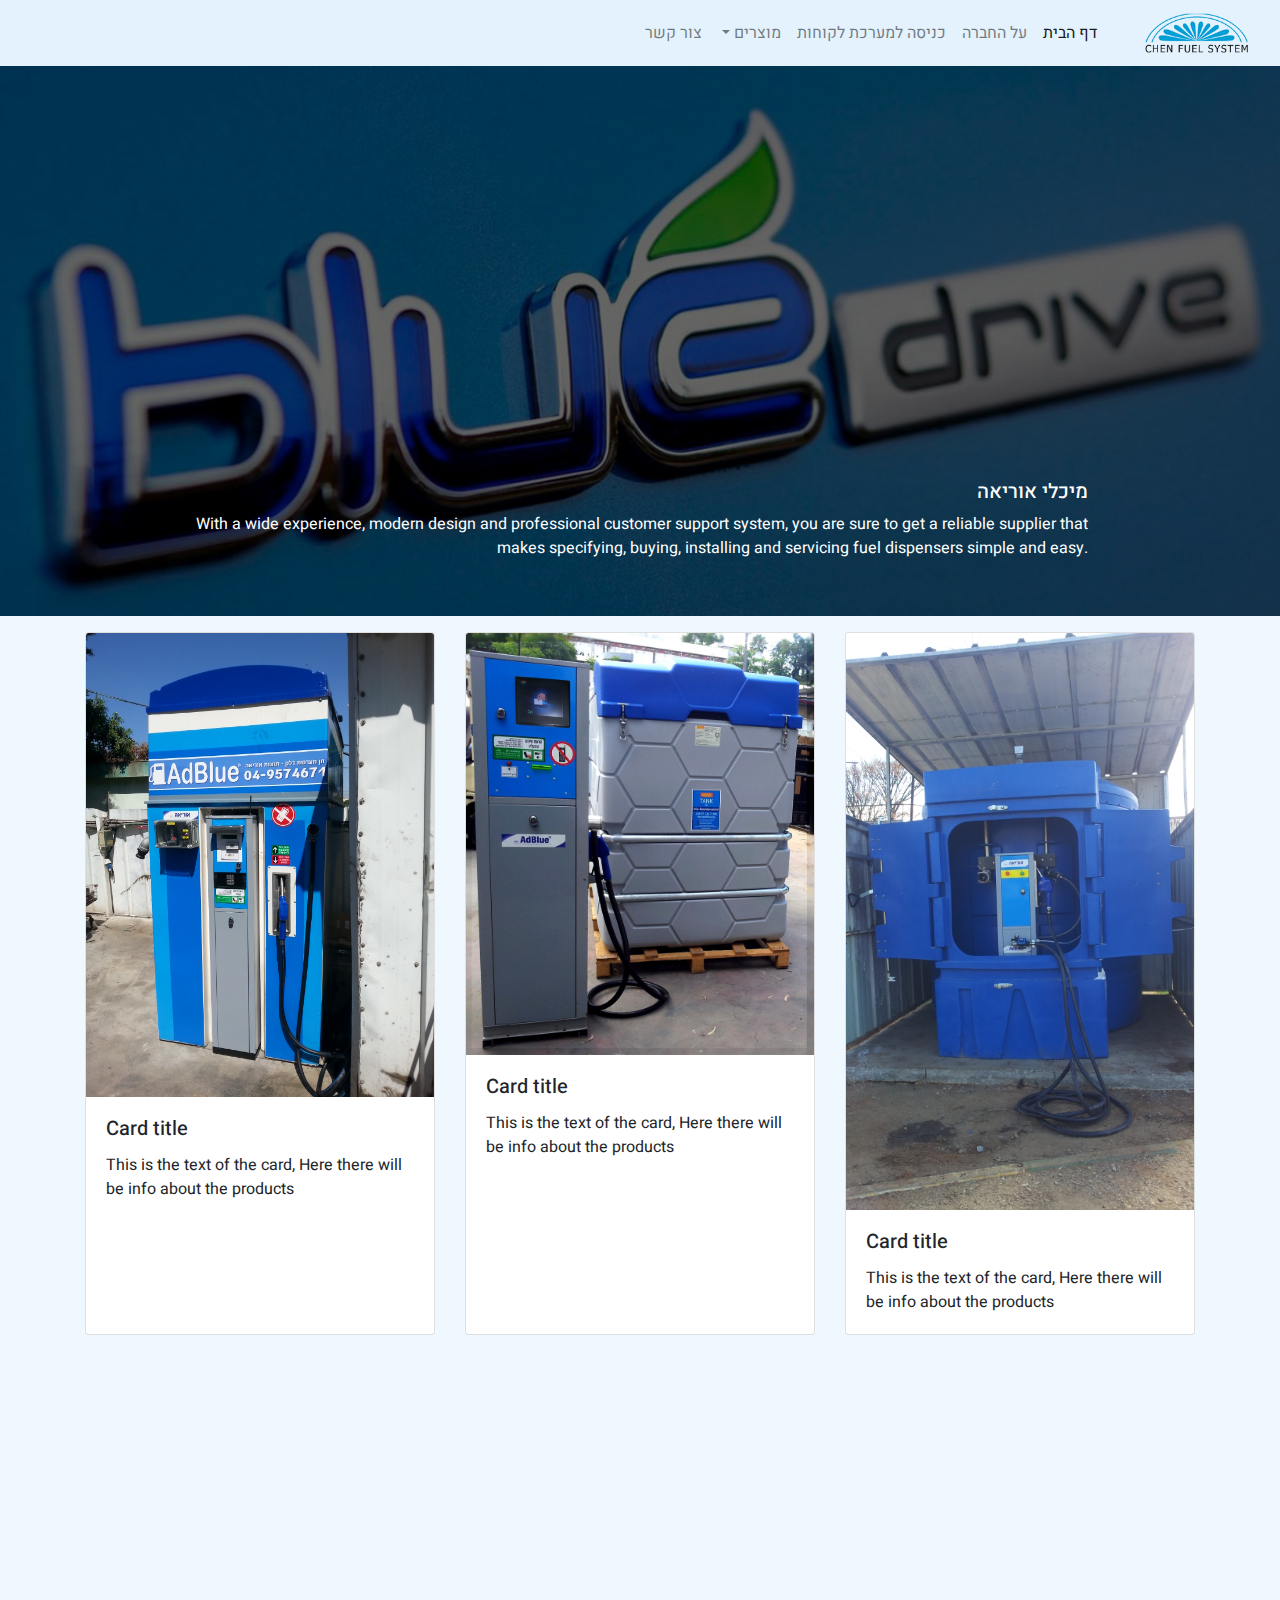
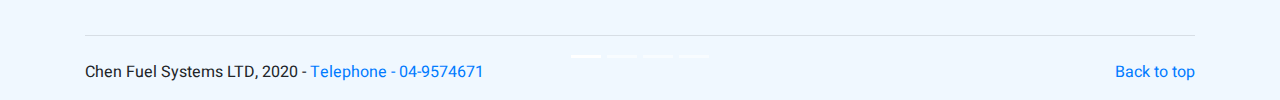
<file: orihaPage.html>
<!doctype html>
<html lang="en">
<head>
  <meta charset="utf-8">
  <title>Chen Fuel Systems LTD - Contact Us</title>
  <link rel="icon" href="source/images/cfsLogo.png">
  <meta name="description" content="des">
  <meta name="author" content="Chen Fuel Systems">
  <meta name="viewport" content="width=device-width, initial-scale=1, maximum-scale=1, user-scalable=no">
  <script src="https://code.jquery.com/jquery-3.3.1.slim.min.js" integrity="sha384-q8i/X+965DzO0rT7abK41JStQIAqVgRVzpbzo5smXKp4YfRvH+8abtTE1Pi6jizo" crossorigin="anonymous"></script>
  <script src="https://cdnjs.cloudflare.com/ajax/libs/popper.js/1.14.7/umd/popper.min.js" integrity="sha384-UO2eT0CpHqdSJQ6hJty5KVphtPhzWj9WO1clHTMGa3JDZwrnQq4sF86dIHNDz0W1" crossorigin="anonymous"></script>
  <script src="https://stackpath.bootstrapcdn.com/bootstrap/4.3.1/js/bootstrap.min.js" integrity="sha384-JjSmVgyd0p3pXB1rRibZUAYoIIy6OrQ6VrjIEaFf/nJGzIxFDsf4x0xIM+B07jRM" crossorigin="anonymous"></script>
  <link rel ="stylesheet" type="text/css" href="source/css/index.css">
  <link href="https://fonts.googleapis.com/css2?family=Heebo&display=swap" rel="stylesheet">
  <link rel="stylesheet" href="https://maxcdn.bootstrapcdn.com/bootstrap/4.0.0/css/bootstrap.min.css" integrity="sha384-Gn5384xqQ1aoWXA+058RXPxPg6fy4IWvTNh0E263XmFcJlSAwiGgFAW/dAiS6JXm" crossorigin="anonymous">
</head>
  <body style="background-color: aliceblue;">
    
    <main role = "main">
      <nav class="navbar navbar-expand-lg navbar navbar-light" style="background-color: #e3f2fd;">
         <button class="navbar-toggler" type="button" data-toggle="collapse" data-target="#navbarSupportedContent" aria-controls="navbarSupportedContent" aria-expanded="false" aria-label="Toggle navigation">
           <span class="navbar-toggler-icon"></span>
         </button>
         <div class="collapse navbar-collapse" id="navbarSupportedContent">
           <ul class="navbar-nav mr-auto w-100 order-3" style = "direction: rtl;" >
             <li class="nav-item active">
               <a class="nav-link" href="index.html">דף הבית <span class="sr-only">(current)</span></a>
             </li>
             <li class="nav-item">
               <a class="nav-link" href="about.html">על החברה</a>
             </li>
             <li class="nav-item">
               <a class="nav-link" href="http://www.vendterminal.com:18000/Fuel-System/login.aspx">כניסה למערכת לקוחות</a>
             </li>
             <li class="nav-item dropdown">
               <a class="nav-link dropdown-toggle" href="#" id="navbarDropdown" role="button" data-toggle="dropdown" aria-haspopup="true" aria-expanded="false">
                 מוצרים
               </a>
               <div class="dropdown-menu" aria-labelledby="navbarDropdown">
                  <a class="dropdown-item" href="orihaPage.html">מיכלי אוריאה</a>
                  <a class="dropdown-item" href="adBlue.html">מיכלי AdBlue</a>
                  <a class="dropdown-item" href="fuelPumps.html">משאבות לדלק</a>
                  <a class="dropdown-item" href="fuelPulley.html">גלגלות</a>
                  <a class="dropdown-item" href="#">מיכלי אוריאה</a>
                 <div class="dropdown-divider"></div>
               </div>
             </li>
 
             <li class="nav-item">
               <a class="nav-link" href="contactHebrew.html">צור קשר</a>
             </li>
           </ul>
         </div>
         <a class="navbar-brand" href="#"><img src = "source/images/cfsLogo.png" style = "width: 200p; height: 40px;"></a>
       </nav>
       <div id="carouselExampleIndicators" class="carousel slide" data-ride="carousel">
        <ol class="carousel-indicators">
          <li data-target="#carouselExampleIndicators" data-slide-to="0" class="active"></li>
          <li data-target="#carouselExampleIndicators" data-slide-to="1"></li>
          <li data-target="#carouselExampleIndicators" data-slide-to="2"></li>
          <li data-target="#carouselExampleIndicators" data-slide-to="3"></li>
        </ol>
        <div class="carousel-inner">
          
          <div class="carousel-item active">
            <div class="black-overlay"></div>
            <img class="d-block w-100" src="source/productPictures/Oriha/banner.jpg" style = " object-fit: cover;" alt="Second slide">
            <div class = "carousel-caption text-right d-md-block">
              <h5>מיכלי אוריאה</h5>
              <p>With a wide experience, modern design and professional customer support system,
                you are sure to get a reliable supplier that makes specifying, buying, installing
                and servicing fuel dispensers simple and easy.</p>
            </div>
          </div>
      
          
        </div>

       <div class = "container">
         <div class="card-deck mt-3">
            <div class="card">
              <img src="source/productPictures/Oriha/pic1.jpg" class="card-img-top">
              <div class="card-body">
                <h5 class="card-title">Card title</h5>
                <p class="card-text">This is the text of the card, Here there will be info about the products</p>
              </div>
            </div>
            <div class="card">
              <img src="source/productPictures/Oriha/pic2.jpg" class="card-img-top">
              <div class="card-body">
                <h5 class="card-title">Card title</h5>
                <p class="card-text">This is the text of the card, Here there will be info about the products</p>
              </div>
            </div>
            <div class="card">
              <img src="source/productPictures/Oriha/pic3.jpg" class="card-img-top" >
              <div class="card-body">
                <h5 class="card-title">Card title</h5>
                <p class="card-text">This is the text of the card, Here there will be info about the products</p>
              </div>
            </div>
          </div>
      </div>
      
      
        
          <footer class="container" style="margin-top:300px ;" id = "webFooter">
            <hr class="featurette-divider mb-4">
            <p class="float-right">
              <a href ="#">Back to top</a>
            </p>
            <p>
              Chen Fuel Systems LTD, 2020 - 
              <a href = "tel:04-9574671">Telephone - 04-9574671</a>               
            </p>
        </div>
      </footer>
    </main>
    <style>
      body {
        font-family: 'Heebo', sans-serif;
      }
    </style>
  </body>
  <script src="source/index.js"></script>
</html>
</file>
<file: source/css/index.css>
@import url('https://fonts.googleapis.com/css2?family=Rubik:wght@300&display=swap');
@import url('https://fonts.googleapis.com/css2?family=Varela+Round&display=swap');


body {
  background-color: lightblue;
}


.navbar-brand{
    color: rgb(27, 228, 0) !important;
    font-family: 'Rubik', sans-serif !important;
}

.test1:hover{
  color: aqua;
}

.logo{
  width: 30%;
  height: auto;
  object-fit: contain;
}


.pic2 {
  margin-top: -20px;
  margin-bottom: -10%;
}


.carousel-item img{
  width: auto;
  height: 550px;
  max-height: 550px;
  object-fit: cover;
  object-position: 70% 0;
}


.card {
  margin: 0 auto; 
  float: none; 
  margin-bottom: 20px;
}

.black-overlay{
  position: absolute;
  top: 0px;
  left:0px;
  height: 100%;
  width: 100%;
  background: rgba(0, 0, 0, 0.6);
}

.mb-4{
  margin: 0 auto; 
  float: none; 
  margin-bottom: 20px;
}
</file>
